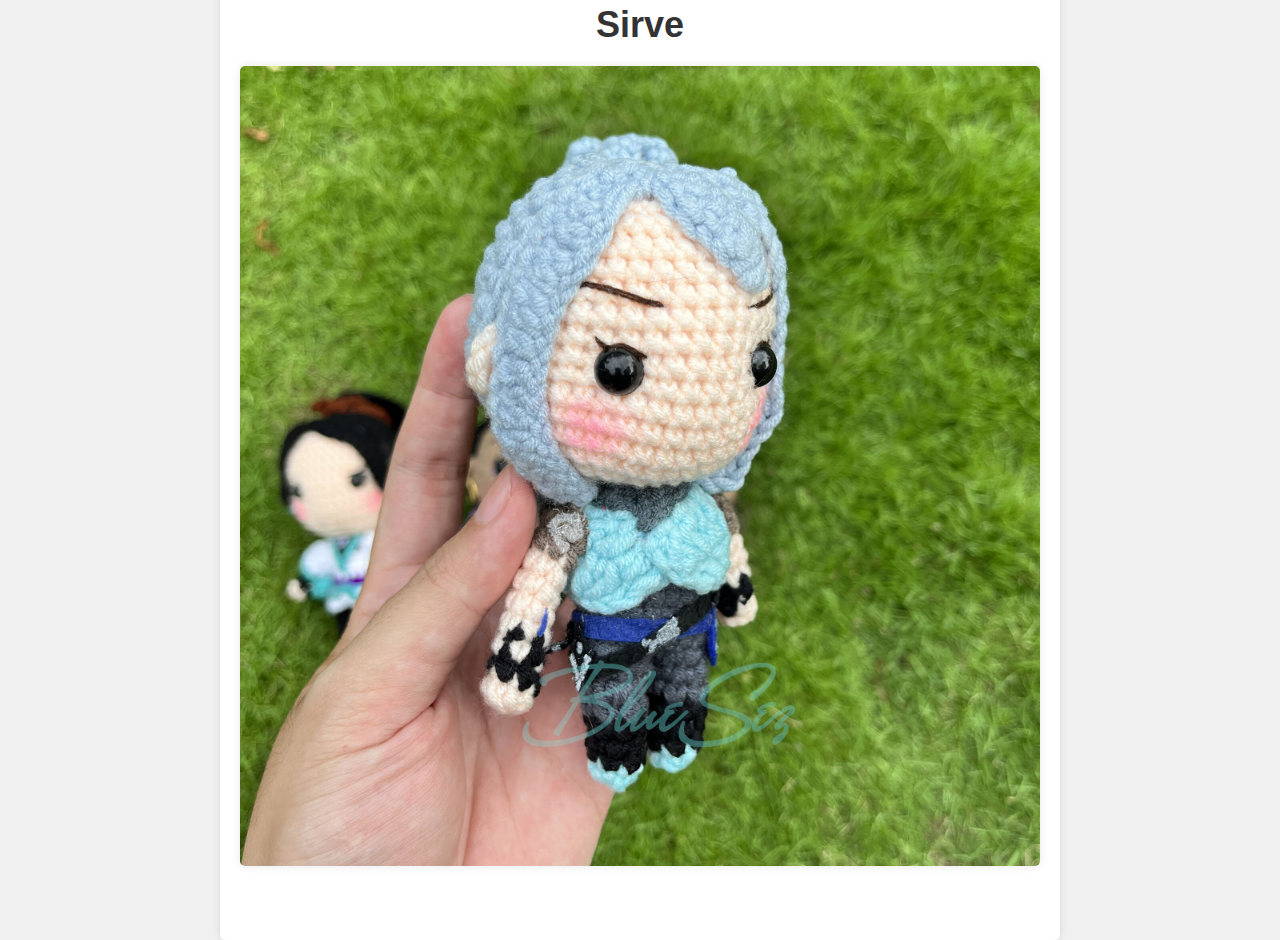
<file: src/main/resources/public/index.html>
<!DOCTYPE html>
<html lang="en">
<head>
    <meta charset="UTF-8">
    <meta name="viewport" content="width=device-width, initial-scale=1.0">
    <title>Sirve</title>
    <link rel="stylesheet" href="css/style.css">
</head>
<body>
<div class="container">
    <h1>Sirve</h1>
    <img src="img/image.jpg" alt="Image">
    <script src="js/script.js"></script>
</div>
</body>
</html>
</file>
<file: src/main/resources/public/css/style.css>
/* Estilos para el buscador de películas */
body {
    font-family: 'Segoe UI', Tahoma, Geneva, Verdana, sans-serif;
    background-color: #f4f4f4;
    margin: 0;
    padding: 0;
    display: flex;
    flex-direction: column;
    align-items: center;
    justify-content: center;
    height: 100vh;
}

h1 {
    font-size: 2rem;
    margin-bottom: 20px;
}

form {
    display: flex;
    flex-direction: column;
    align-items: center;
}

label, input[type="text"], input[type="button"] {
    margin-bottom: 10px;
}

input[type="text"] {
    padding: 8px;
    border: 1px solid #ccc;
    border-radius: 5px;
}

input[type="button"] {
    padding: 10px 20px;
    background-color: #4CAF50;
    color: white;
    border: none;
    border-radius: 5px;
    cursor: pointer;
    transition: background-color 0.3s;
}

input[type="button"]:hover {
    background-color: #45a049;
}

#getrespmsg {
    margin-top: 20px;
    font-weight: bold;
}

/* Estilos para los detalles de la película */
.container {
    max-width: 800px;
    margin: 20px auto;
    padding: 20px;
    background-color: #fff;
    border-radius: 10px;
    box-shadow: 0 0 10px rgba(0, 0, 0, 0.1);
}

.movie-details {
    display: flex;
    align-items: flex-start;
}

.poster {
    max-width: 100%;
    height: auto;
    border-radius: 10px;
    margin-bottom: 20px;
}

.details {
    flex: 1;
}

.title {
    font-size: 24px;
    margin: 0 0 10px;
}

.info span {
    display: block;
    margin-bottom: 5px;
}

.plot {
    font-style: italic;
    margin-top: 20px;
}

.clear-button {
    text-align: center;
}

.clear-button button {
    padding: 10px 20px;
    background-color: #4CAF50;
    color: white;
    border: none;
    border-radius: 5px;
    cursor: pointer;
    transition: background-color 0.3s;
}

.clear-button button:hover {
    background-color: #45a049;
}
body {
    font-family: Arial, sans-serif;
    margin: 0;
    padding: 0;
    background-color: #f0f0f0;
    color: #333;
}

.container {
    max-width: 800px;
    margin: 50px auto;
    padding: 20px;
    background-color: #fff;
    border-radius: 5px;
    box-shadow: 0 0 10px rgba(0, 0, 0, 0.1);
    text-align: center;
}

h1 {
    font-size: 36px;
    margin-bottom: 20px;
    color: #333;
}

img {
    max-width: 100%;
    height: auto;
    margin-bottom: 20px;
    border-radius: 5px;
    box-shadow: 0 0 10px rgba(0, 0, 0, 0.1);
}

script {
    display: block;
    margin-top: 30px;
}
</file>
